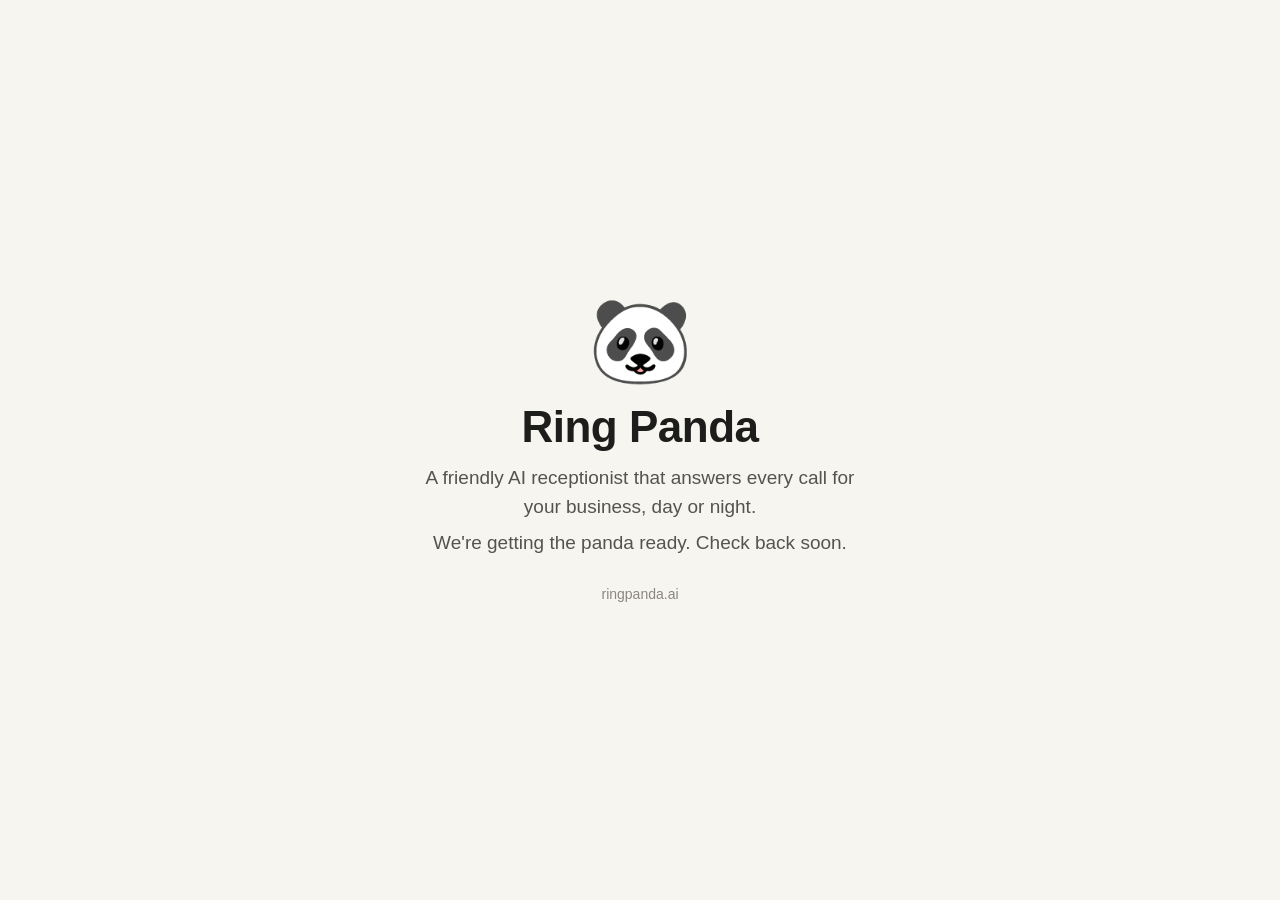
<file: coming-soon/public/index.html>
<!doctype html>
<html lang="en"><head><meta charset="utf-8"><meta name="viewport" content="width=device-width,initial-scale=1">
<title>Ring Panda | Coming soon</title>
<meta name="description" content="Ring Panda: a friendly AI receptionist that answers every call for your business. Coming soon.">
<link rel="icon" href="data:image/svg+xml,<svg xmlns='http://www.w3.org/2000/svg' viewBox='0 0 100 100'><text y='.9em' font-size='90'>🐼</text></svg>">
<style>
*{box-sizing:border-box;margin:0}body{min-height:100vh;display:flex;align-items:center;justify-content:center;font-family:-apple-system,BlinkMacSystemFont,"Segoe UI",Roboto,sans-serif;background:#f7f5f0;color:#1d1d1b;text-align:center;padding:24px}
.p{font-size:84px;line-height:1;margin-bottom:20px}h1{font-size:44px;letter-spacing:-.5px;margin-bottom:12px}p{font-size:19px;color:#55534d;max-width:440px;margin:0 auto 8px;line-height:1.5}.s{margin-top:28px;font-size:14px;color:#8a877f}
</style></head><body><main>
<div class="p">🐼</div><h1>Ring Panda</h1>
<p>A friendly AI receptionist that answers every call for your business, day or night.</p>
<p>We're getting the panda ready. Check back soon.</p>
<div class="s">ringpanda.ai</div></main></body></html>
</file>
